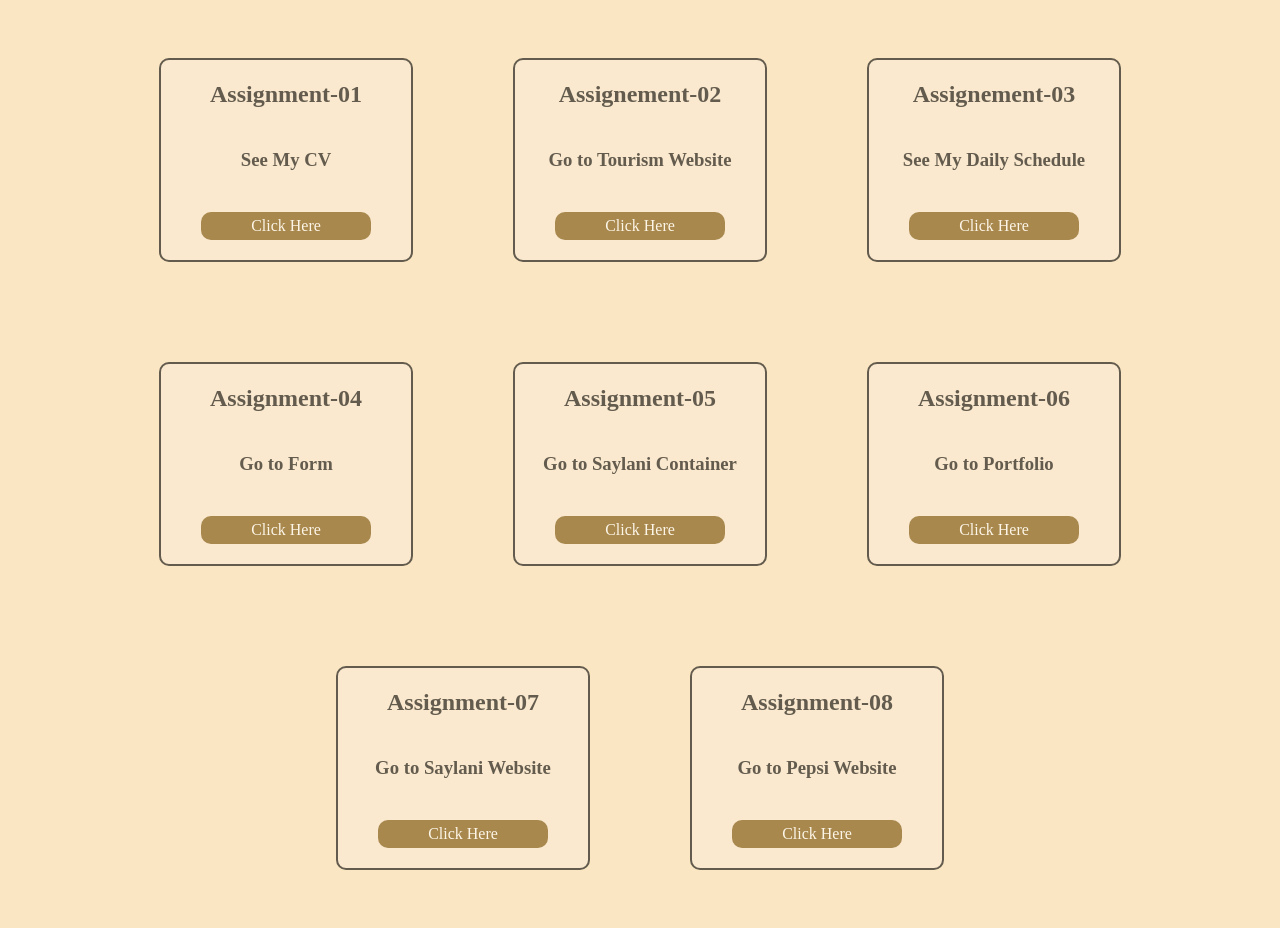
<file: index.html>
<!DOCTYPE html>
<html lang="en">

<head>
    <title>HTML</title>
    <style>
        body {
            display: flex;
            justify-content: center;
            align-items: center;
            flex-wrap: wrap;
            background-color: rgb(250, 230, 194);
        }

        a {
            /* margin: 20px; */
            background-color: rgb(114, 74, 0);
            padding: 5px 50px;
            border-radius: 10px;
            text-decoration: none;
            color: white;
            transition: all .2s;
        }
        a:hover{
            background-color: orange;
            text-shadow: 2px 2px 4px rgba(0, 0, 0, 0.5);
        }

        li {
            list-style: none;
        }

        .web {
            border: 2px solid black;
            display: flex;
            flex-direction: column;
            justify-content: space-around;
            align-items: center;
            height: 200px;
            width: 250px;
            margin: 50px;
            background-color: antiquewhite;
            border-radius: 10px;
            cursor: pointer;
            transition: all .2s ease-in-out;
            position: relative;
            opacity: .6;
        }
        .web:hover{
            transform: scale(1.1);
            opacity: 1;
            color: white;
            text-shadow: 2px 2px 4px rgba(0, 0, 0, 0.5);
        }
        .web::before{
            content: '';
            position: absolute;
            bottom: 0;
            right: 0;
            left: 0;
            top: 0;
            background-color: rgb(245, 195, 102);
            opacity: .5;
            height: 0%;
            transition: all .2s ease-in-out;
            z-index: -1;
        }
        .web:hover::before{
            height: 100%;
            
        }
        h2,
        h3 {
            margin: 0;
            padding: 0;
        }

    </style>
</head>

<body>
    <div class="web" id="1">
        <h2>Assignment-01</h2>
        <h3>See My CV</h3>

        <a href="../Assignment-01 cv.html">Click Here</a>

    </div>
    <div class="web" id="2">
        <h2>Assignement-02</h2>
        <h3>Go to Tourism Website</h3>
        <a href="../Assignement-02 Toursim.html">Click Here</a>
    </div>
    <div class="web" id="3">
        <h2>Assignement-03</h2>
        <h3>See My Daily Schedule</h3>
        <a href="../Assignement-03 Tables.html">Click Here</a>
    </div>
    <div class="web" id="4">
        <h2>Assignment-04</h2>
        <h3>Go to Form</h3>
        <a href="../Assignment-04 Forms.html">Click Here</a>

    </div>
    <div class="web" id="5">
        <h2>Assignment-05</h2>
        <h3>Go to Saylani Container</h3>
        <a href="../Assignement-05 Saylani.html">Click Here</a>
    </div>
    <div class="web" id="6">
        <h2>Assignment-06</h2>
        <h3>Go to Portfolio</h3>
        <a href="../Assignment-06 Portfolio.html">Click Here</a>
    </div>
    <div class="web" id="7">
        <h2>Assignment-07</h2>
        <h3>Go to Saylani Website</h3>
        <a href="../Assignment-07 Website.html">Click Here </a>
    </div>
    <div class="web" id="8">
        <h2>Assignment-08</h2>
        <h3>Go to Pepsi Website</h3>
        <a href="../Assignment-08 Pepsi.html">Click Here</a>
    </div>
</body>

</html>
</file>
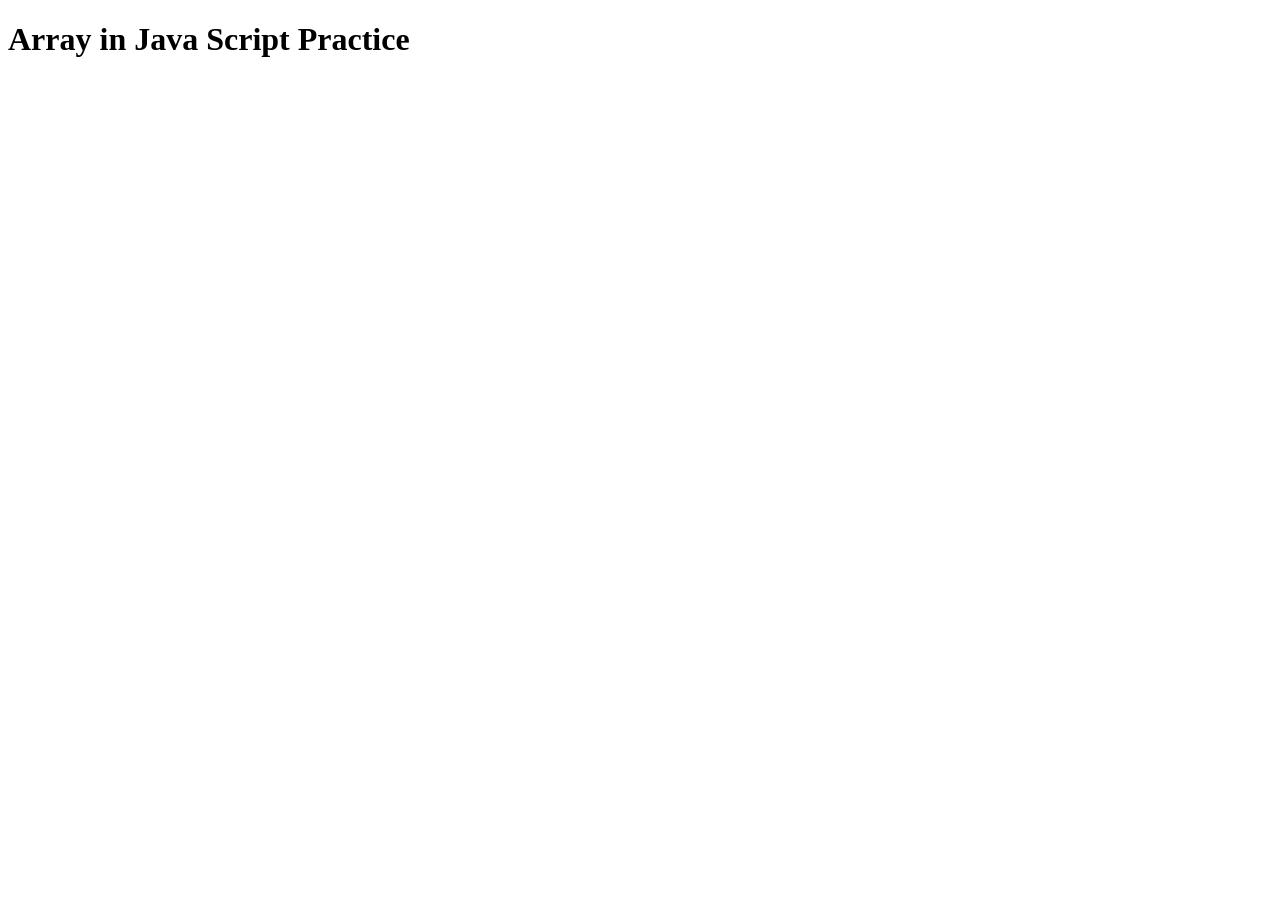
<file: Array.html>
<!DOCTYPE html>
<html lang="en">
<head>
    <meta charset="UTF-8">
    <meta name="viewport" content="width=device-width, initial-scale=1.0">
    <title>Java Script Array</title>
</head>
<body>
    <h1>Array in Java Script Practice</h1>
    <script>
        // //Question 01
        // let fruits=['Apple' , 'Banana' , 'Orange']
        // console.log(fruits)
        // fruits.push('Grap')
        // console.log(fruits)

        // //Question 02
        // let numbers=[1, 2, 3, 4, 5]
        // console.log(numbers)
        // numbers.pop()
        // console.log(numbers)

        // //Question 03
        // let colors=['red', 'green', 'blue']
        // console.log(colors)
        // colors.unshift('yellow')
        // console.log(colors)

        // //Question 04
        // let days=['Monday', 'Tuesday', 'Wednesday', 'Thursday']
        // console.log(days)
        // days.shift()
        // console.log(days)

        // //Question 05
        // let names=[]
        // console.log(names)
        // names.push('Alice', 'Bob', 'Charlie')
        // console.log(names)

        //Quesiton 06
        // let number = [10, 20, 30, 40, 50];
        // let sum = 0;
        // for (let i = 0; i < number.length; i++) {
        // sum += number[i];
        // }
        // console.log("Sum of numbers is " + sum);
        
        // //Question 07
        // let evenNumbers=[]
        // for (let i=2; i<21; i+=2){
        //     evenNumbers.push(i)
        // }
        // console.log(evenNumbers)

        // //Question 08
        // let fruits=['Apple', 'Mango', 'Banana', 'Kiwi']
        // for(let i = 0; i < fruits.length; i++ ){
        //     console.log(fruits[i])
        // }

        // //Question 09
        // let numbers=[5, 10, 15, 20, 25]
        // let total=0
        // for (let i=0; i < numbers.length; i++ ){
        //     total+=numbers[i]
        // }
        // console.log(`The total of numbers is ` + total)

        //Question 10
            // let animals = ["cat", "dog", "elephant", "giraffe"]
            // for (let i = 0; i < animals.length; i++){
            //     if(animals[i]==="elephant")
            //     {console.log("The index of elephant is " + i)}
            // }

        //Question 11
        // let oddNum=[]
        // for (let i = 1; i <= 15; i+=2 ){
        //     oddNum.push(i)
        // }
        // console.log(oddNum)
    </script>
</body>
</html>
</file>
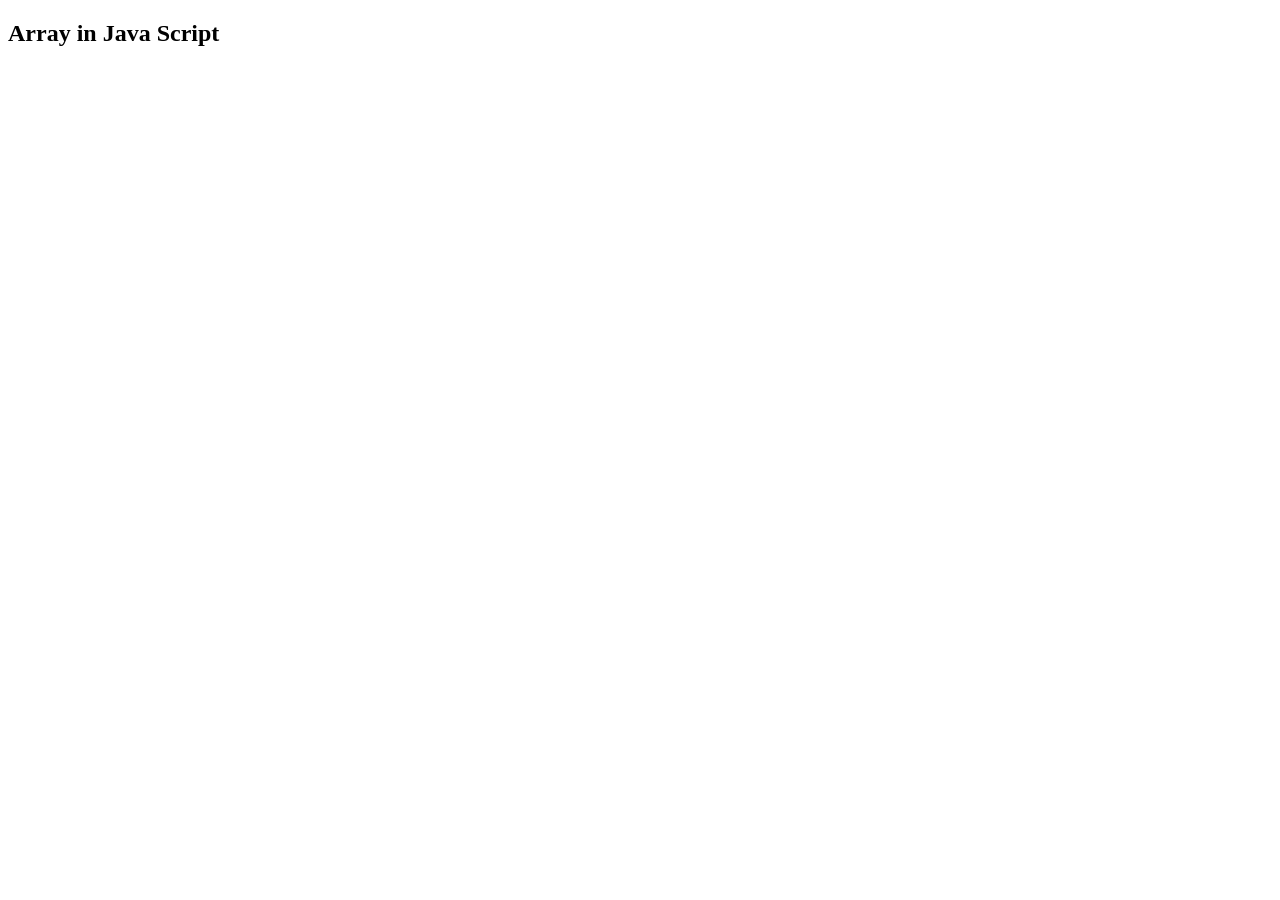
<file: Array2.html>
<!DOCTYPE html>
<html lang="en">

<head>
    <meta charset="UTF-8">
    <meta name="viewport" content="width=device-width, initial-scale=1.0">
    <title>Java Script</title>
</head>

<body>
    <h2>Array in Java Script</h2>
    <script>
        // Question 0

        // let monthnum=+prompt('Enter a month number (1-12)')
        // if (monthnum >=1 && monthnum <=12){
        //     var monthnames= [
        //     'January', 'February', 'March', 'April', 'May', 'June', 
        //     'July', 'August', 'September', 'October', 'November', 'December'
        // ]
        //     var monthname=monthnames[monthnum-1]
        //     alert('The month is ' + monthname + '.')
        // }else {alert('Invalid month number. Please enter a number between (1-12)')}


        //Question 01

        // let numbers=[1, 2, 3, 4, 5]
        // console.log(numbers)
        // numbers.splice(1, 1)
        // console.log(numbers)


        //Question 02

        // let fruits = ["apple", "banana", "orange", "kiwi", "grape"]
        // console.log(fruits)
        // fruits.splice(2, 2, 'strawberry', 'pineapple')
        // console.log(fruits)


        //Question 03

        // let colors = ["red", "green", "blue", "yellow", "purple"]
        // console.log(colors)
        // newcolors=colors.slice(1, 3)
        // console.log(newcolors)


        //Question 04

        // let numbers = [10, 20, 30, 40, 50,]
        // console.log(numbers)
        // newnumbers=numbers.slice(2, numbers.length)
        // console.log(newnumbers)


        //Question 05

        // var grades = [85, 92, 78, 65, 70];
        // // Initialize a variable to store the lowest grade, assuming the first grade is the lowest
        // var lowestGrade = grades[0];
        // console.log(lowestGrade)
        // // Loop through the array to find the lowest grade
        // for (var i = 1; i < grades.length; i++) {
        //     if (grades[i] < lowestGrade) {
        //       lowestGrade = grades[i];
        //     }
        // }
        // // Print the lowest grade
        // console.log("The lowest grade is: " + lowestGrade);


        // Question 06

        // let numbers = [3, 6, 9, 12, 15]
        // let sum=0
        // for (let i = 0; i < numbers.length; i++){
        //     sum += numbers[i]
        // }
        // document.write(sum)
        // console.log(sum)


        // Question 07

        // let colors = ['Blue','Green','Yellow','Black','Red','Purple','White','Aqua','Wheat','Brown']
        // for (let i = 0; i < colors.length; i++){
        //     document.write(colors[i] + '<br />')
        //     console.log(colors[i])
        // }


        // Question 08

        // let prices = [25, 30, 15, 10, 50]
        // for (let i = 0; i < prices.length; i++){
        //     prices[0] < prices[i]
        //     highestpriceindex = i
        // }
        // console.log('Index of highest price is ' + highestpriceindex + '.')


        // Question 09

        // let words = ["cat", "dog", "elephant", "giraffe", "lion"]
        // for (let i = 0; i < words.length; i++){
        //     let plural = words[i] + "'s"
        //     console.log(plural)
        //     document.write(plural + '<br/>')
        // }


        // Question 10

        // const fruits = ["apple", "banana", "cherry", "date", "fig"]
        // const newfruits = fruits.slice(2, 4)
        // console.log(newfruits)

        // Question 11

        // let tempabove80 = 0
        // const temperatures = [72, 78, 82, 88, 95]
        // for (let i = 0; i < temperatures.length; i++){
        //     if(temperatures[i] > 80){
        //         tempabove80++
        //     }
        // }
        // document.write(tempabove80 + ' days temprature was above 80.')


        // Question 12

        // let numbers = [5, 10, 15, 20, 25]
        // numbers.splice(2, 0, 12)
        // console.log(numbers)


        // Question 13

        // let words = ["cat", "dog", "elephant", "giraffe", "lion", "mouse", "ox", "wolf", "dinasouras", "Danish", "table", "window", "beautiful", "heavy"]
        //     for (let i = 0; i < words.length; i++){
        //       }


        // Question 14

        // let numbers = ['5 ', '10 ', '15 ', '20 ', '25']
        // let userindex = +prompt("[5, 10, 15, 20, 25] This is an array of the numbers. Enter index where you want to add a number.")
        // let usernum = +prompt('Enter number you want to add on your given index.')
        // if (userindex > 0) {
        //     numbers.splice(userindex, 0, usernum)
        // }
        // else {alert("Invalid Index. Please enter index between 0 and 4.")}
        // document.write(numbers)


        // Question 15

        
    </script>
</body>
</html>
</file>
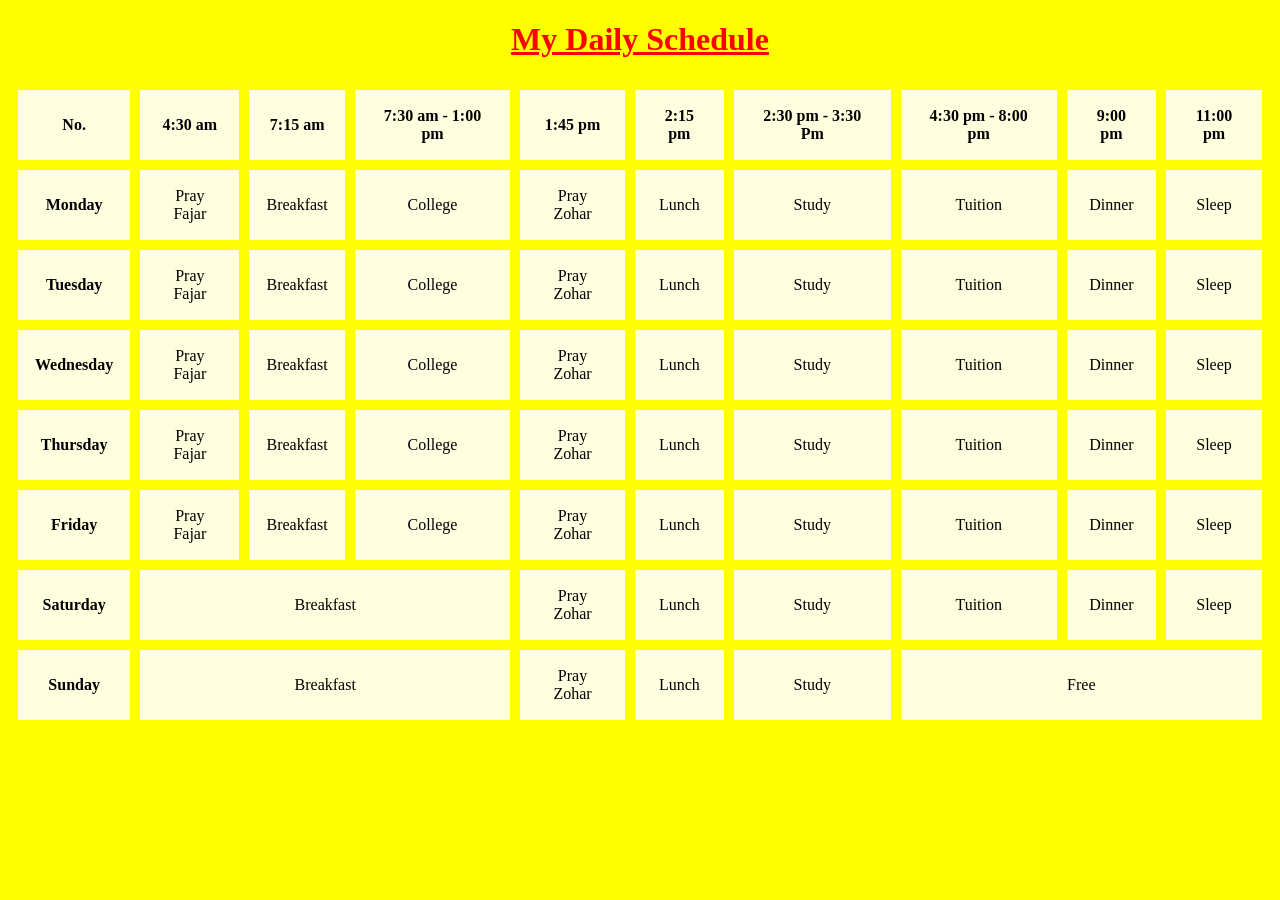
<file: Assignement-03 Tables.html>
<!DOCTYPE html>
<html lang="en">

<head>
    <title>MY Daily Schedule</title>
</head>
<style>
    .th {
        padding: 17px;
        text-align: center;
    } 
    #body{
        background-color: yellow;
    }
    #h1{
        color: red;
        text-decoration: underline;
    }
</style>

<body id="body">
    <center>
        <table id="table" cellspacing="10px">
            <h1 id="h1">My Daily Schedule</h1>
            <thead bgcolor="lightyellow">              
                <tr>
                    <th>No.</th>
                    <th class="th">4:30 am</th>
                    <th class="th">7:15 am</th>
                    <th class="th">7:30 am - 1:00 pm</th>
                    <th class="th">1:45 pm</th>
                    <th class="th">2:15 pm</th>
                    <th class="th">2:30 pm - 3:30 Pm</th>
                    <th class="th">4:30 pm - 8:00 pm</th>
                <th class="th">9:00 pm</th>
                <th class="th">11:00 pm</th>
            </tr>
        </thead>

        <tbody bgcolor="lightyellow">
            <tr>
                <th class="th">Monday</th>
                <td class="th">Pray Fajar</td>
                <td class="th">Breakfast</td>
                <td class="th">College</td>
                <td class="th">Pray Zohar</td>
                <td class="th">Lunch</td>
                <td class="th">Study</td>
                <td class="th">Tuition</td>
                <td class="th">Dinner</td>
                <td class="th">Sleep</td>

            </tr>
            <tr>
                <th class="th">Tuesday</th>
                <td class="th">Pray Fajar</td>
                <td class="th">Breakfast</td>
                <td class="th">College</td>
                <td class="th">Pray Zohar</td>
                <td class="th">Lunch</td>
                <td class="th">Study</td>
                <td class="th">Tuition</td>
                <td class="th">Dinner</td>
                <td class="th">Sleep</td>

            </tr>
            <tr>
                <th class="th">Wednesday</th>
                <td class="th">Pray Fajar</td>
                <td class="th">Breakfast</td>
                <td class="th">College</td>
                <td class="th">Pray Zohar</td>
                <td class="th">Lunch</td>
                <td class="th">Study</td>
                <td class="th">Tuition</td>
                <td class="th">Dinner</td>
                <td class="th">Sleep</td>
                
            </tr>
            <tr>
                <th class="th">Thursday</th>
                <td class="th">Pray Fajar</td>
                <td class="th">Breakfast</td>
                <td class="th">College</td>
                <td class="th">Pray Zohar</td>
                <td class="th">Lunch</td>
                <td class="th">Study</td>
                <td class="th">Tuition</td>
                <td class="th">Dinner</td>
                <td class="th">Sleep</td>

            </tr>
            <tr>
                <th class="th">Friday</th>
                <td class="th">Pray Fajar</td>
                <td class="th">Breakfast</td>
                <td class="th">College</td>
                <td class="th">Pray Zohar</td>
                <td class="th">Lunch</td>
                <td class="th">Study</td>
                <td class="th">Tuition</td>
                <td class="th">Dinner</td>
                <td class="th">Sleep</td>
                
            </tr>
            <tr>
                <th class="th">Saturday</th>
                <td class="th" colspan="3">Breakfast</td>
                <td class="th">Pray Zohar</td>
                <td class="th">Lunch</td>
                <td class="th">Study</td>
                <td class="th">Tuition</td>
                <td class="th">Dinner</td>
                <td class="th">Sleep</td>
            </tr>
            <tr>
                <th class="th">Sunday</th>
                <td class="th" colspan="3">Breakfast</td>
                <td class="th">Pray Zohar</td>
                <td class="th">Lunch</td>
                <td class="th">Study</td>
                <td class="th" colspan="3">Free</td>
            </tr>
        </tbody>

        </table>
    </center>
</body>

</html>
</file>
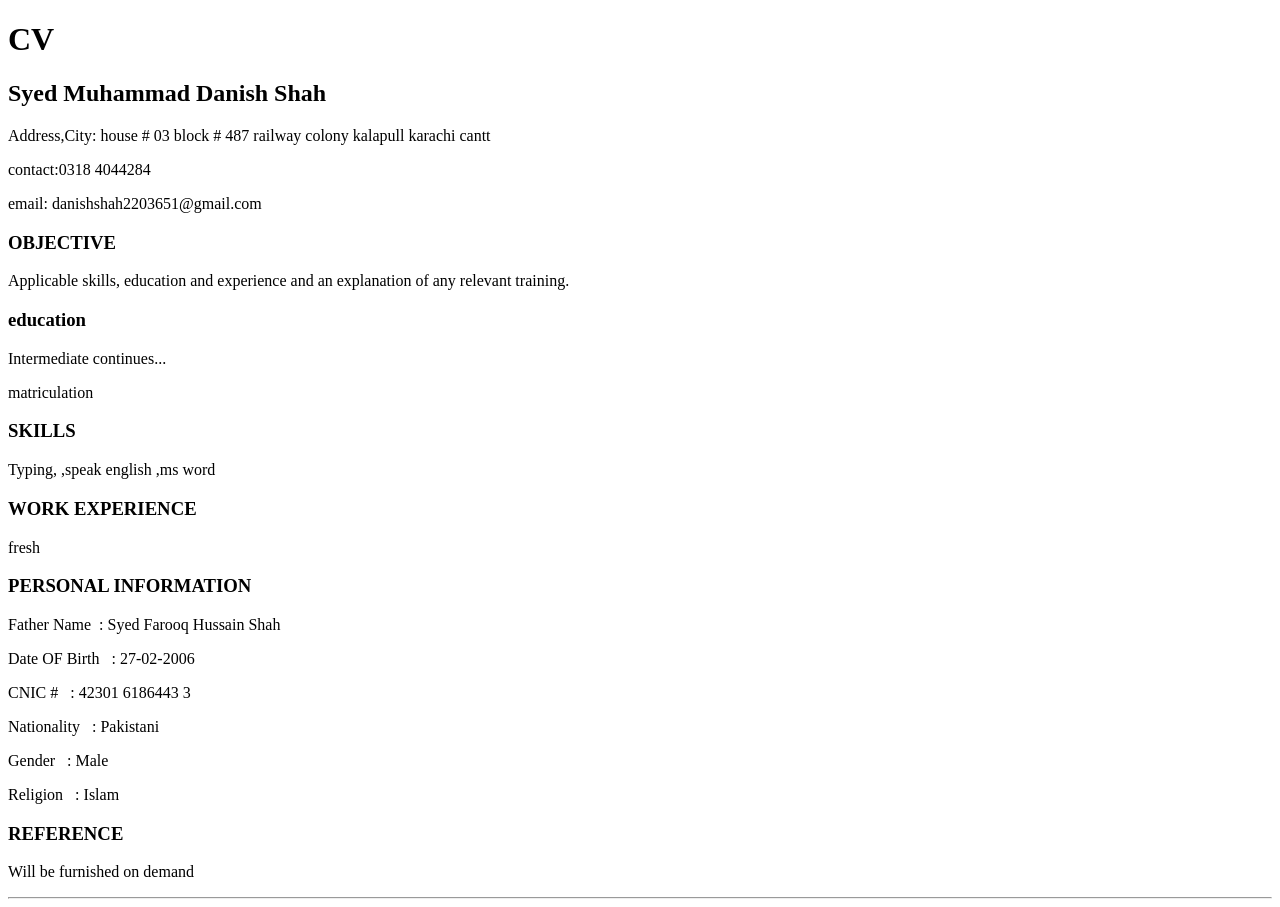
<file: Assignment-01 cv.html>
<!DOCTYPE html>
<html lang="en">
<head>
    <title>CV</title>
</head>
<body>
    <h1>CV</h1>
    <h2>Syed Muhammad Danish  Shah</h2>
    <p>Address,City: house # 03 block # 487 railway colony kalapull karachi cantt</p>
    <p>contact:0318 4044284</p>
    <p>email: danishshah2203651@gmail.com</p>
    <h3>OBJECTIVE</h3>
    <P>Applicable skills, education and experience and an explanation of any relevant training.</P>
    <h3>education</h3>
    <P>Intermediate  continues...</P>
    <p>matriculation</p> 
    <h3>SKILLS</h3>
    <p>Typing,
        ,speak english
        ,ms word 
    </p>
    <h3>WORK EXPERIENCE</h3>
    <P>fresh</P>
    <h3>PERSONAL INFORMATION</h3>
    <P>Father Name  &nbsp;: Syed Farooq Hussain Shah</P>
    <p>Date OF Birth &nbsp; : 27-02-2006</p>
    <p>CNIC # &nbsp; : 42301 6186443 3</p>
    <p>Nationality &nbsp; : Pakistani</p>
    <p>Gender &nbsp; : Male</p>
    <p>Religion &nbsp; : Islam</p>
    <h3>REFERENCE</h3>
    <p>Will be furnished on demand</p>
    <hr>
</html>
</file>
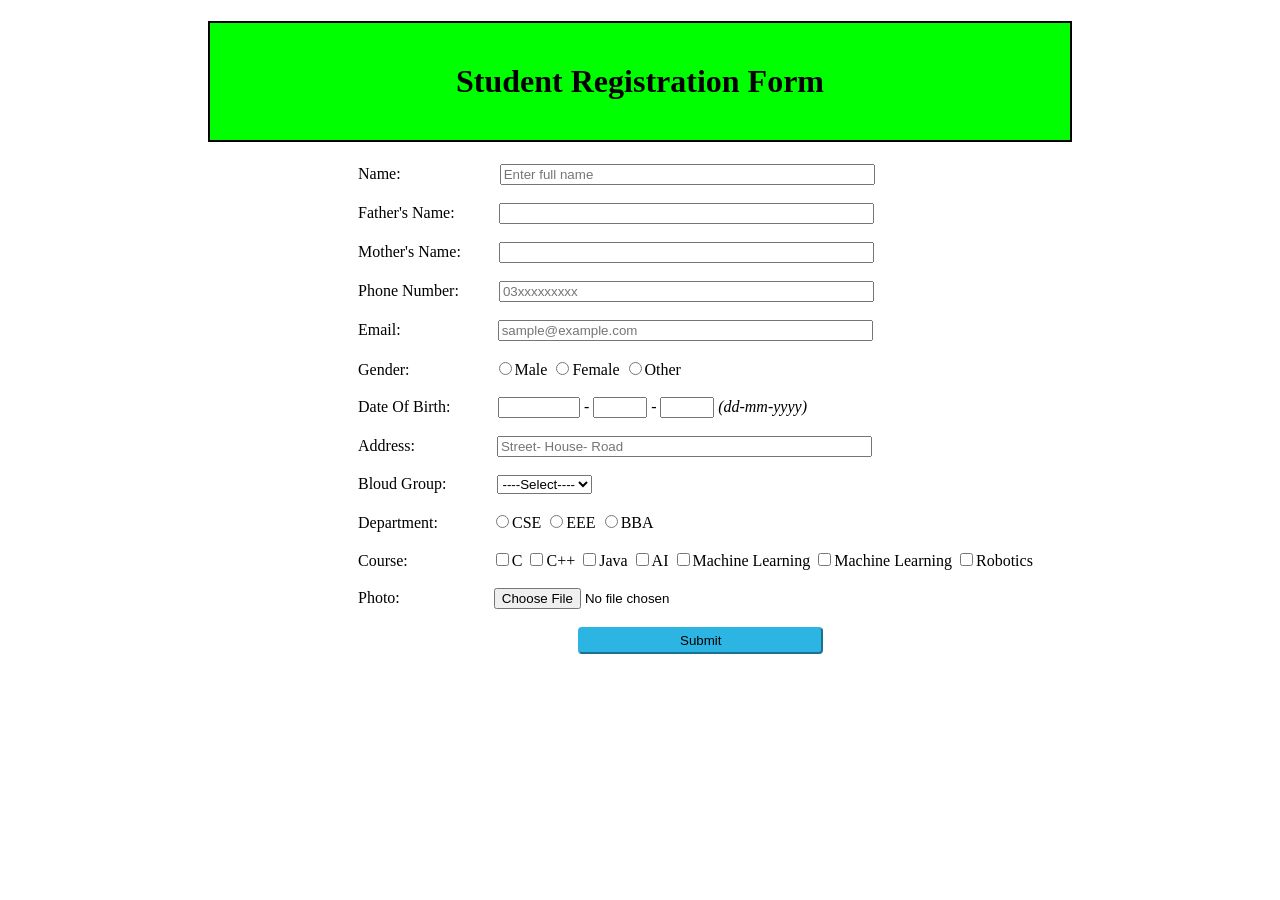
<file: Assignment-04 Forms.html>
<!DOCTYPE html>
<html lang="en">

<head>
    <title>Form</title>
    <style>
        .h2 {
            border: 2px solid ;
            padding: 40px;
            align-items: center;
            margin-right: 200px;
            margin-left: 200px;
            background-color: lime;
        }

        .input {
            padding-right: 200px;
        }

        .option {}

        #button {
            background-color: rgb(44, 181, 226);
            border-radius: 4px;
            padding-left: 100px;
            padding-right: 100px;
            padding-top: 4px;
            padding-bottom: 4px;
            border-color: rgb(44, 181, 226);
            cursor: pointer;
        }
        #body{
            background-color: ;
        }
        .birth{
            width: 5%;
        }
    </style>
</head>

<body id="body">
    <center>
        <h1 class="h2">Student Registration Form</h1>
    </center>
    <form style="margin-left: 350px;" action="Assignment 04/Congrats.html">
        <label>
            Name:
            <input type="text" placeholder="Enter full name" style="margin-left: 95px;" class="input" required>
        </label>
        <br><br>
        <label>
            Father's Name:
            <input type="text" style="margin-left: 40px;" class="input" required>
        </label>
        <br><br>
        <label>
            Mother's Name:
            <input type="text" style="margin-left: 34px;" class="input" required>
        </label>
        <br><br>
        <label>
            Phone Number:
            <input type="text" placeholder="03xxxxxxxxx" maxlength="11" style="margin-left: 36px;" class="input" required>
        </label>
        <br><br>
        <label>
            Email:
            <input type="email" placeholder="sample@example.com" style="margin-left: 93px;" class="input" required>
        </label>
        <br><br>
        Gender:
        <label style="margin-left: 80px;">
            <input type="radio" name="gender" value="male">Male
        </label>
        <label>
            <input type="radio" name="gender" value="female">Female
        </label>
        <label>
            <input type="radio" name="gender" value="other">Other
        </label>
        <br><br>
        <label>
            Date Of Birth:
            <label style="margin: 44px;">

                <label>
                    <input type="number" maxlength="2" style="padding-left: 30px;" class="birth">
                </label>
                -
                <label>
                    <input type="number" maxlength="2" class="birth">
                </label>
                -
                <label>
                    <input type="number" class="birth"> <i>(dd-mm-yyyy)</i>
                </label>
            </label>

        </label>
        <br><br>
        <label>
            Address:
            <input type="text" placeholder="Street- House- Road" class="input" style="margin-left: 78px;">
        </label>
        <br><br>
        Bloud Group:
        <select name="bloudgroup" id="" style="margin-left: 47px;">
            <option value="select" selected>----Select----</option>
            <option value="A+" class="option">A+</option>
            <option value="A+" class="option">O+</option>
            <option value="A+" class="option">A-</option>
            <option value="A+" class="option">O+</option>
        </select>
        <br><br>
        <label>
            Department:
            <label style="margin-left: 49px;">
                <input type="radio" name="department">CSE
            </label>
            <label>
                <input type="radio" name="department">EEE
            </label>
            <label>
                <input type="radio" name="department">BBA
            </label>
        </label>
        <br><br>
        <label>
            Course:
            <label style="margin-left: 80px;">
                <input type="checkbox" name="checkbox">C
            </label>
            <label>
                <input type="checkbox" name="checkbox">C++
            </label>
            <label>
                <input type="checkbox" name="checkbox">Java
            </label>
            <label>
                <input type="checkbox" name="checkbox">AI
            </label>
            <label>
                <input type="checkbox" name="checkbox">Machine Learning
            </label>
            <label>
                <input type="checkbox" name="checkbox">Machine Learning
            </label>
            <label>
                <input type="checkbox" name="checkbox">Robotics
            </label>
        </label>
        <br><br>
        Photo:
        <label style="margin-left: 90px;">
            <input type="file">
        </label>
        <br><br>
        <button style="margin-left: 220px;" id="button">Submit</button>
    </form>
</body>

</html>
</file>
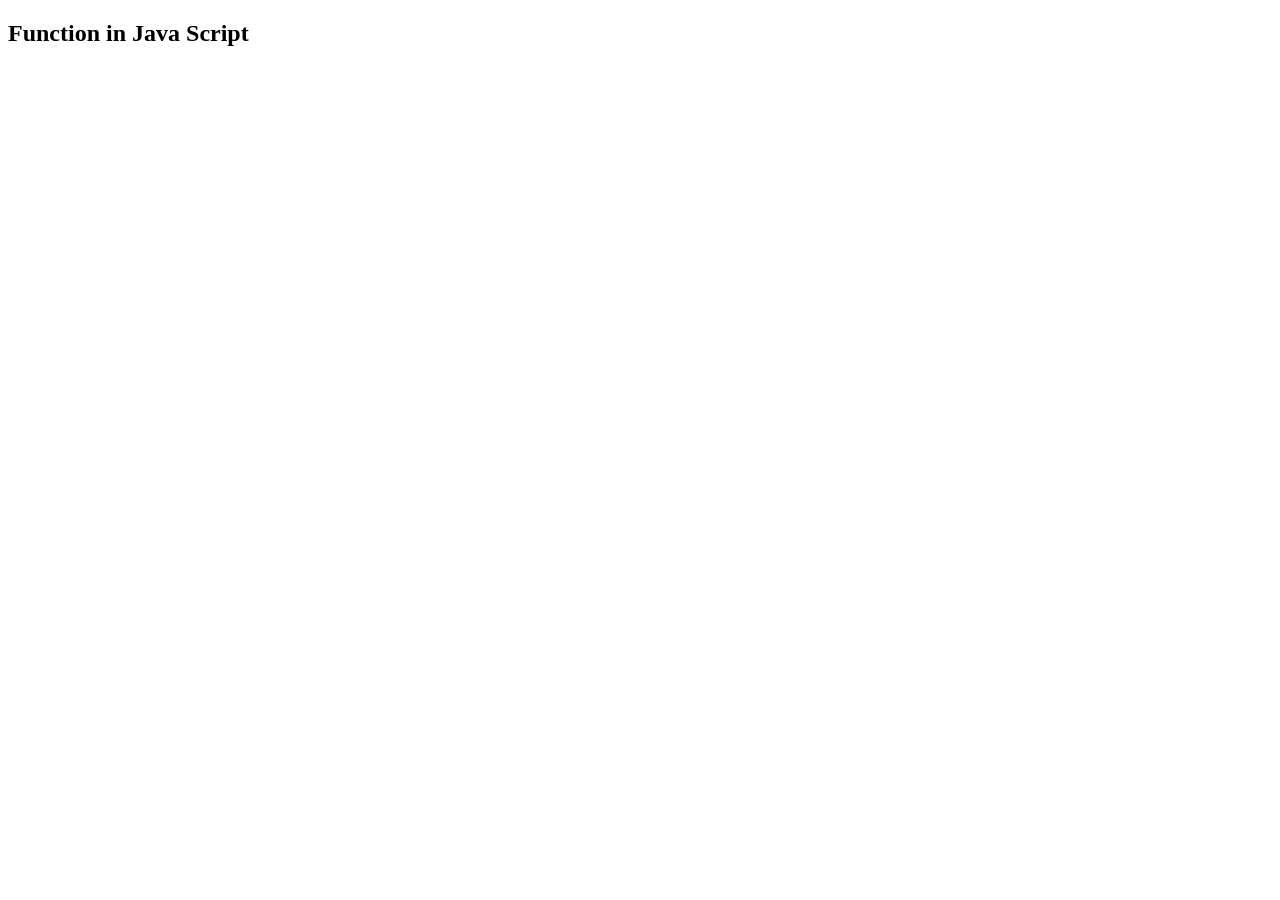
<file: function.html>
<!DOCTYPE html>
<html lang="en">
<head>
    <meta charset="UTF-8">
    <meta name="viewport" content="width=device-width, initial-scale=1.0">
    <title>Java Script</title>
</head>
<body>
    <h2>Function in Java Script</h2>
    <script>
        //Question 01

        // function convertToUpperCase (inputstring){
        //     return inputstring.toUpperCase()
        // }
        // const inputString = prompt('Enter Name here.')
        // const UpperCase = convertToUpperCase(inputString)
        // alert(UpperCase + '.')


        //Question 02

        // function countSpaces(sentence){
        //     let spaceCount = 0
        //     for (let i = 0; i < sentence.length; i++){
        //         if (sentence.charAt(i) === ' '){
        //             spaceCount++
        //         }
        //     }
        //     return spaceCount
        // }

        // const sentence1 = prompt('Enter sentence here.')
        // const spaces = countSpaces(sentence1)
        // alert('There are ' + spaces + ' spaces in this sentence.')


        //Question 03

        // function findIndex(str, char){
        //     for (let i = 0; i < str.length; i++){
        //         if(str[i] === char){
        //             return i
        //         }
        //     }
        //     return -1
        // }
        
        // const inputString = prompt('Enter a sentence.')
        // const findCharacterIndex = prompt('Enter a letter/alphabet you want to see the index.')
        // const index = findIndex(inputString, findCharacterIndex)
        // if(index !== -1){
        //     alert(`The index of "${findCharacterIndex}" is ${index} .`)
        // }
        // else{
        //     alert(`The character "${findCharacterIndex}" was not found in sentence.`)
        // }


        //Question 04

        // function removeLeadingTrailingSpaces(input){
        //     return input.trim()
        // }

        // const input = " This is a sample string with spaces. "
        // console.log(input)
        // const result = removeLeadingTrailingSpaces(input)
        // console.log(result)


        //Question 05

        // function removeApple(string){
        //     return string.replace(/apple/g, 'orange')
        // }

        // const string = 'I have an apple, and he has an apple too.'
        // console.log(string)
        // const replace = removeApple(string)
        // console.log(replace)


        //Question 06

        // function sum(x, y){
        //     return x + y
        // }

        // const enteredNumber = +prompt('Enter a number.')
        // const enteredNumber1 = +prompt('Enter a another number.')
        // const result = sum(enteredNumber, enteredNumber1)
        // alert(`The sum of ${enteredNumber} and ${enteredNumber1} is: ${result}.`)
    </script>
</body>
</html>
</file>
